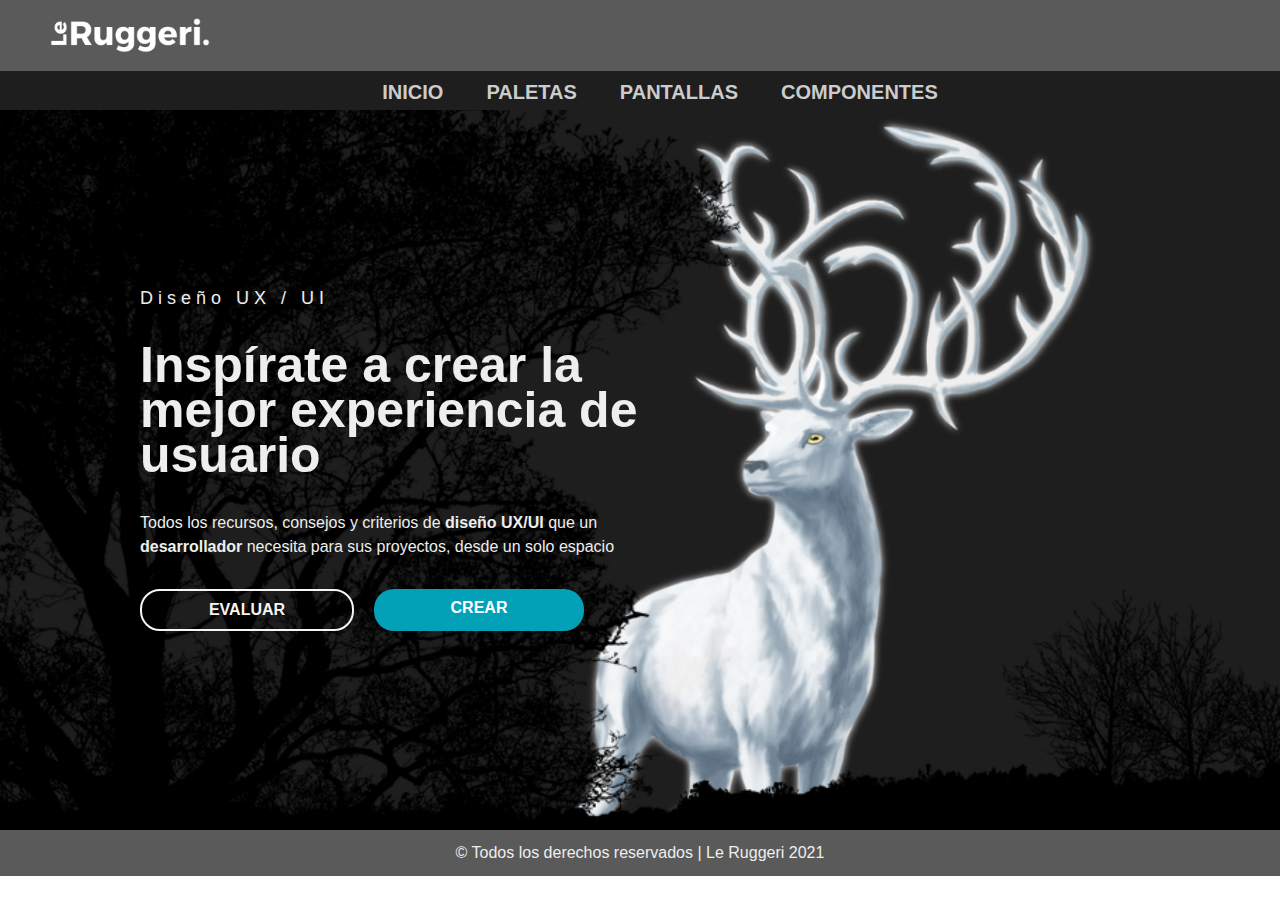
<file: index.html>
<!DOCTYPE html>
<!--Comentario-->
<html lang="es">

<head>
    <meta charset="UTF-8">
    <meta http-equiv="X-UA-Compatible" content="IE=edge">
    <meta name="viewport" content="width=device-width, initial-scale=1.0">
    <title>Le Ruggeri</title>
	<link rel="stylesheet" href="Style.css">
	<link rel="icon" href="img/favicon.jpg" type="image/icon">
</head>

<body>
    <!--CABECERA DE LA PÁGiNA-->
	<a class="Imagenflotante"></a>
		<i class="imagenflotantebanner"></i>
    <header id="header">
        <div class= "claselogo"><img src="img/logo1.png" style="width: 200px;"></div>
			<nav id="nav">
				<ul>
					<li>
						<a class= "1home"; href="index.html" title="INICIO">INICIO</a>
					</li>
					<li>
						<a class= "2hpaletas"; href="paletas.html" title="PALETAS" target="_blank">PALETAS</a>
					</li>
					<li>
						<a class= "3pantallas"; href="pantallas.html" title="PANTALLAS">PANTALLAS</a>
					</li>
					<li>
						<a class= "4componentes"; href="componentes.html" title="COMPONENTES">COMPONENTES</a>
					</li>
				</ul>
			</nav>
		<div class="bannerprincipal">
			<div class="cajadetextobanner">
					<div class="box">
						<span> Diseño UX / UI </span>
						<div class="h1banner">
							<h1>Inspírate a crear la mejor experiencia de usuario</h1>
						</div>
						<div class="pbanner">
							<p>Todos los recursos, consejos y criterios de <strong>diseño UX/UI</strong> que un <strong>desarrollador</strong> necesita para sus proyectos, desde un solo espacio </p>
						</div>
						<div class="botones">
							<a href="#" class="btn1">EVALUAR</a>
							<a href="#" class="btn2">CREAR</a>
						</div>
					</div>
			</div>
		</div>
    </header>







    <main id="main">
    </main>









    <footer id="footer">
        &copy; Todos los derechos reservados | Le Ruggeri 2021
    </footer>

</body>
</file>
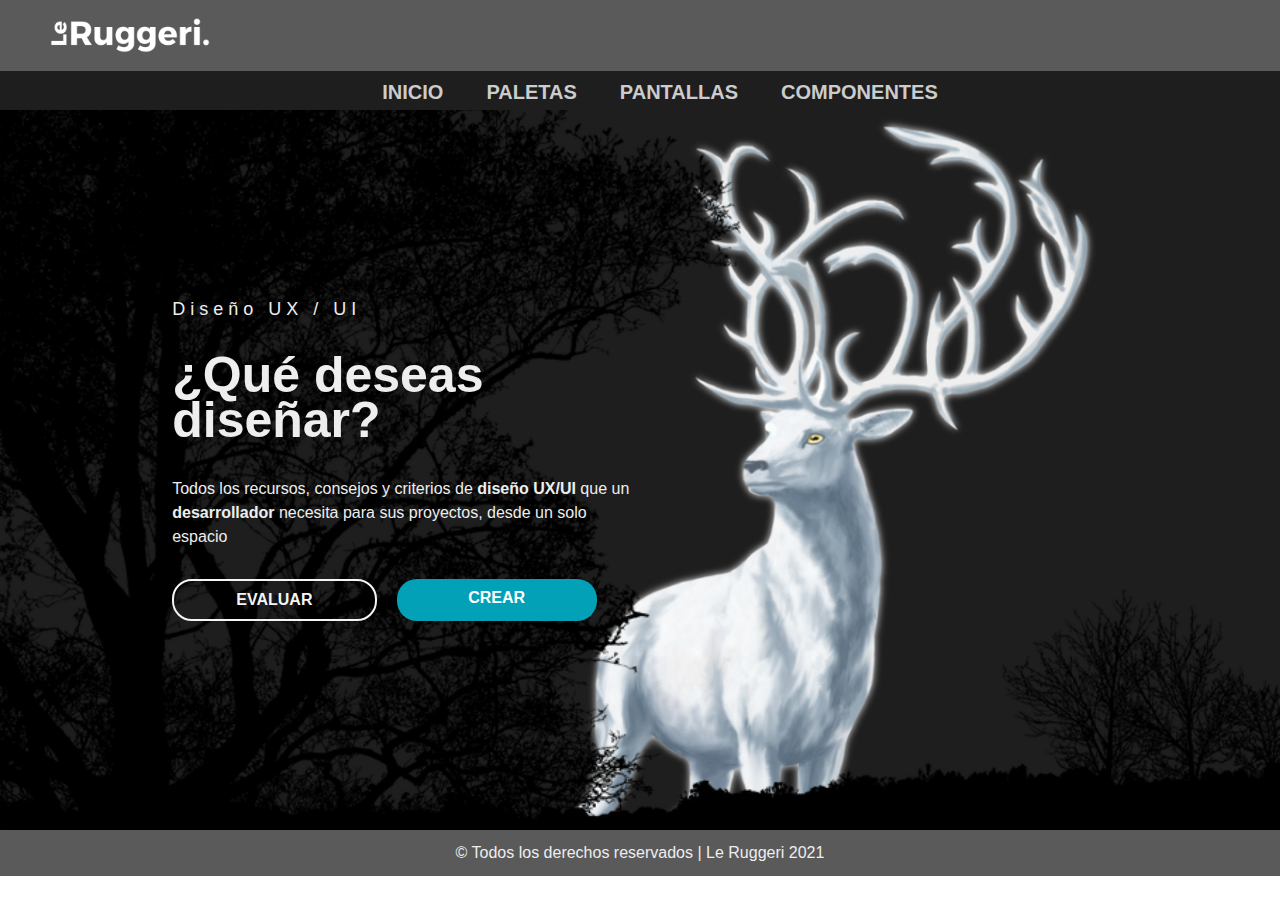
<file: pantallas.html>
<!DOCTYPE html>
<!--Comentario-->
<html lang="es">

<head>
    <meta charset="UTF-8">
    <meta http-equiv="X-UA-Compatible" content="IE=edge">
    <meta name="viewport" content="width=device-width, initial-scale=1.0">
    <title>Le Ruggeri</title>
	<link rel="stylesheet" href="Style.css">
	<link rel="icon" href="img/favicon.jpg" type="image/icon">
</head>

<body>
    <!--CABECERA DE LA PÁGiNA-->
    <header id="header">
        <div class= "claselogo"><img src="img/logo1.png" style="width: 200px;"></div>
			<nav id="nav">
				<ul>
					<li>
						<a class= "1home"; href="index.html" title="INICIO">INICIO</a>
					</li>
					<li>
						<a class= "2paletas"; href="paletas.html" title="PALETAS" target="_blank">PALETAS</a>
					</li>
					<li>
						<a class= "3pantallas"; href="pantallas.html" title="PANTALLAS">PANTALLAS</a>
					</li>
					<li>
						<a class= "4componentes"; href="componentes.html" title="COMPONENTES">COMPONENTES</a>
					</li>
				</ul>
			</nav>
		<div class="bannerprincipal">
			<div class="cajadetextobanner">
					<div class="box">
						<span> Diseño UX / UI </span>
						<div class="h1banner">
							<h1>¿Qué deseas diseñar?</h1>
						</div>
						<div class="pbanner">
							<p>Todos los recursos, consejos y criterios de <strong>diseño UX/UI</strong> que un <strong>desarrollador</strong> necesita para sus proyectos, desde un solo espacio </p>
						</div>
						<div class="botones">
							<a href="#" class="btn1">EVALUAR</a>
							<a href="#" class="btn2">CREAR</a>
						</div>
					</div>
			</div>
		</div>
    </header>







    <main id="main">
    </main>









    <footer id="footer">
        &copy; Todos los derechos reservados | Le Ruggeri 2021
    </footer>

</body>
</file>
<file: Style.css>
/* selectores generales */
body{
    margin: 0;
    padding: 0;
    font-family: calibri, segoe ui, sans-serif;
}
/* selectores multiples (,) */
header, footer{
    padding-bottom: 14px;
    color: #eee; /*RGB - hex 00=min FF=max*/
    background-color: #5A5A5A;
}
.imagenflotante {
    box-shadow: 0px, 2px, 10px, rgba(0,0,0,0.3);
    z-index: 100;
    
}
/* selectores especificos (padre hijo) */
nav ul{
    list-style: none;
    background-color: #1E1E1E;
    text-align: center;
    font-size: 11px;
    list-style-type:none;
    margin-bottom: 0;
}
nav li{
    display: inline-block;
    padding: 10px;
    padding-bottom: 6px;
    padding-left: 20px;
    padding-right: 20px;
    font-size: 14px;
}
nav a{
    color: #ccc;
    text-decoration: none;
}
nav a:hover{
    color: #02A1B7;
    text-decoration: none;
}
/*selector de Class (.class)*/
/*selector de Id (#id)*/
#nav a{
    font-weight: bold;
    font-size: 20px;
}
.claselogo {
    align-self: center;
    margin-left: 30px;
}
.bannerprincipal {
    display: flex;
    max-width: 100%;
    height: 80vh;
    background-attachment: fixed, scroll;
    background-image:
    url(img/fondo-bosque.png),
    url(img/banner.jpg);
    background-repeat: no-repeat;
    background-size: cover;
    padding:0;
    margin: 0;
}
.bannerprincipal a{
    text-decoration: none;
    color: whitesmoke;
    padding: 0;
    margin: 0;
}
.cajadetextobanner {
    max-width: 1000px;
    margin: 0 auto;
    height: 100%;
    display: flex;
    flex-flow: row wrap;
    justify-content: left;
}
.box {
    flex-basis: 50%;
    text-align: left;
    align-self: center;
}
span {
    font-size: 18px;
    letter-spacing: 5px;
    font-weight: 300;
}
.h1banner{
    font-size: 25px;
    line-height: .9;
}
.pbanner{
    font-size: 16px;
    line-height: 1.5;
}
.botones{
    display: flex;
    margin-top: 30px;
    flex-flow: row wrap;
}
.botones .btn1 {
    flex-basis: 30%;
    border: solid 2px;
    border-radius: 20px;
    padding: 10px 30px 10px 30px;
    color: whitesmoke;
    text-align: center;
    text-decoration: none;
    font-weight: bold;
    margin-right: 20px;
    margin-bottom: 20px;
}
.botones .btn2{
    flex-basis: 30%;
    background-color:#02A1B7;
    color: white;
    border-radius: 20px;
    padding: 10px 30px 10px 30px;
    text-align: center;
    text-decoration: none;
    font-weight: bold;
    margin-right: 20px;
    margin-bottom: 20px;
}
.botones .btn1:hover{
    background-color: white;
    color:#1E1E1E;
    border-color:#1E1E1E;
}
.botones .btn2:hover{
    background-color:#9062D4;
    color:#fff;
}
footer{
    text-align: center;
}
</file>
